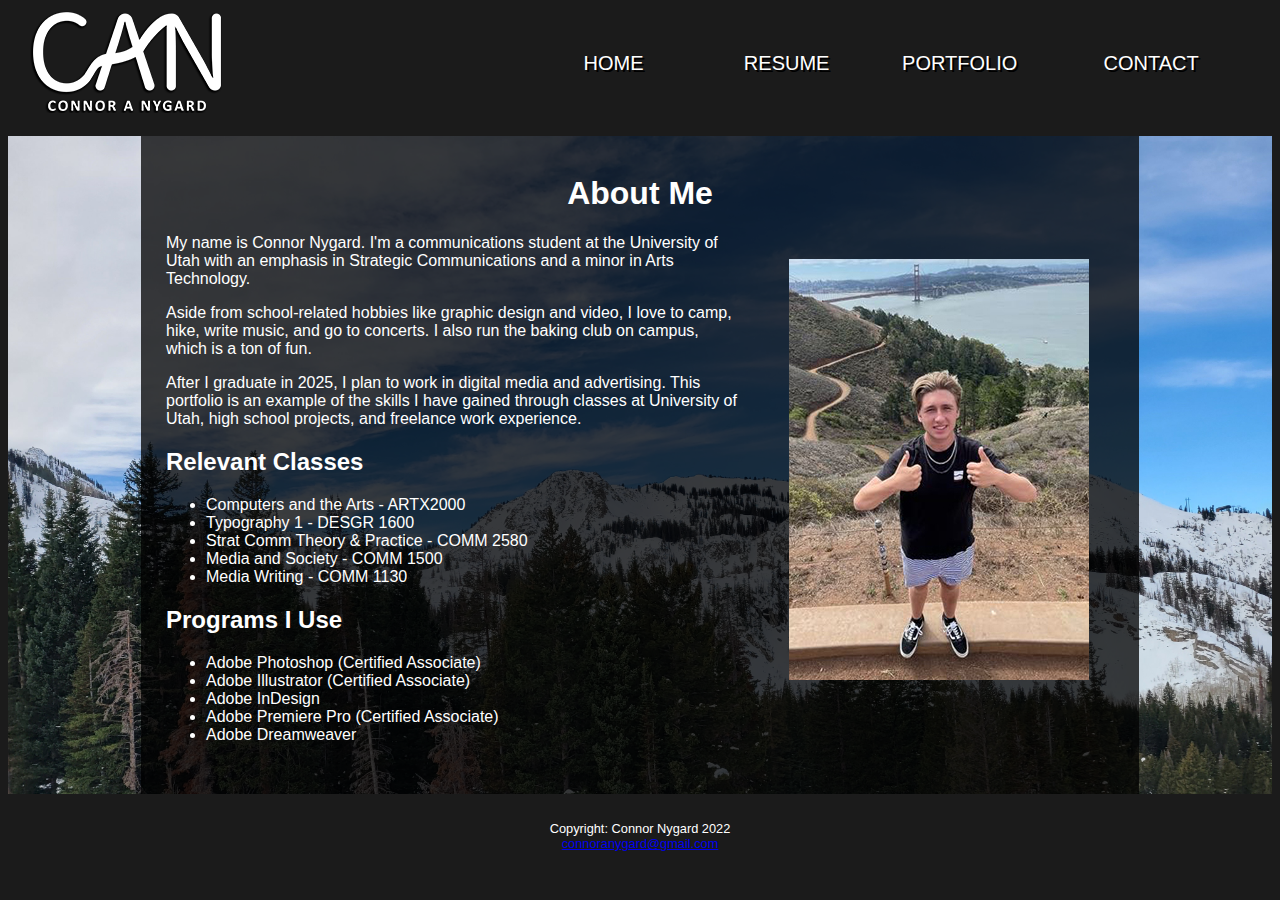
<file: index.html>
<!doctype html>
<html>
	<head>
	<title>Connor Nygard</title>
<link href="portfolio_style.css" rel="stylesheet" type="text/css">
    </head>
	
	<body>
		
<header>


	<nav>
	<table width="100%" border="0">
  <tbody>
    <tr>
      <td width="41%"><a href="index.html"><img src="images/CAN_logo.png" width="200" height="105" alt=""/></a></td>
      <td width="14%" align="center"><a href="index.html">HOME</a></td>
      <td width="14%" align="center"><a href="resume.html">RESUME</a></td>
      <td width="14%" align="center"><a href="portfolio.html">PORTFOLIO</a</td>
      <td width="17%" align="center"><a href="contact.html">CONTACT</a></td>
    </tr>
  </tbody>
</table>
		
		</nav>
	
	</header>
		
	<div class="wrapper">
<main><br>
	
	<h1>About Me</h1>
<img class="picture" src="images/me.jpg" width="300" height="421" alt="Me in San Francisco"/>	
  
<p>
  My name is Connor Nygard. I'm a communications student at the University of Utah with an emphasis in Strategic Communications and a minor in Arts Technology.</p>
<p>Aside from school-related hobbies like graphic design and video, I love to camp, hike, write music, and go to concerts. I also run the baking club on campus, which is a ton of fun.</p> 
	
	<p>After I graduate in 2025, I plan to work in digital media and advertising. This portfolio is an example of the skills I have gained through classes at University of Utah, high school projects, and freelance work experience. </p>
	
  <h2>Relevant Classes </h2>
  <ul>
    <li>Computers and the Arts - ARTX2000</li>
    <li>Typography 1 - DESGR 1600</li>
    <li>Strat Comm Theory &amp; Practice - COMM 2580</li>
    <li>Media and Society - COMM 1500</li>
    <li>Media Writing - COMM 1130</li>
  </ul>
  
  <h2>Programs I Use</h2>
  <ul>
    <li>Adobe Photoshop (Certified Associate)</li>
    <li>Adobe Illustrator (Certified Associate)</li>
    <li>Adobe InDesign</li>
    <li>Adobe Premiere Pro (Certified Associate)</li>
    <li>Adobe Dreamweaver</li>
  </ul>
</main>
<!--create footer--></div>
	<footer>
	  <p>Copyright: Connor Nygard 2022
	  <br><a href="mailto:connoranygard@gmail.com">connoranygard@gmail.com</a></p>
    </footer>
	</body>
</html>
</file>
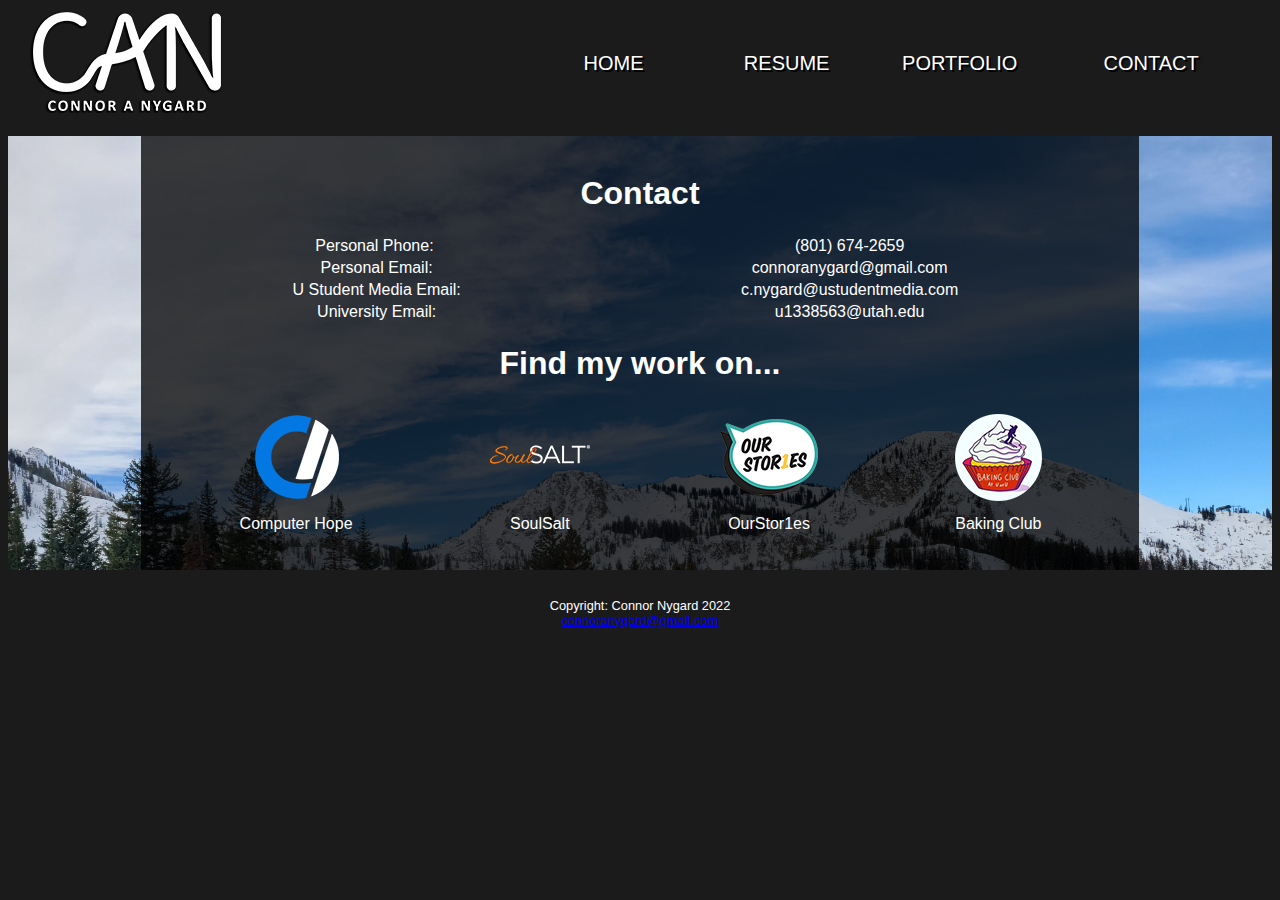
<file: contact.html>
<!doctype html>
<html>
	<head>
	<title>Connor Nygard</title>
<link href="portfolio_style.css" rel="stylesheet" type="text/css">
    </head>
	<body>
<header>
  	<nav>
	<table width="100%" border="0">
  <tbody>
    <tr>
      <td width="41%"><a href="index.html"><img src="images/CAN_logo.png" width="200" height="105" alt=""/></a></td>
      <td width="14%" align="center"><a href="index.html">HOME</a></td>
      <td width="14%" align="center"><a href="resume.html">RESUME</a></td>
      <td width="14%" align="center"><a href="portfolio.html">PORTFOLIO</a</td>
      <td width="17%" align="center"><a href="contact.html">CONTACT</a></td>
    </tr>
  </tbody>
</table>
		
		</nav>
	
	</header>
	<div class="wrapper">
<main><br>
  <!--style horizontal navigation-->	
  
  <h1>Contact</h1>
  
	<table width="100%" border="0">
  <tbody>
    <tr>
      <td align="center">Personal Phone:</td>
      <td align="center">&nbsp;(801) 674-2659</td>
    </tr>
    <tr>
      <td align="center">&nbsp;Personal Email:</td>
      <td align="center">&nbsp;connoranygard@gmail.com</td>
    </tr>
    <tr>
      <td align="center">&nbsp;U Student Media Email:</td>
      <td align="center">&nbsp;c.nygard@ustudentmedia.com</td>
    </tr>
    <tr>
      <td align="center">&nbsp;University Email:</td>
      <td align="center">&nbsp;u1338563@utah.edu</td>
    </tr>
  </tbody>
</table>
	
	<h1>Find my work on...</h1>
	
<table width="100%" border="0">
  <tbody>
    <tr>
      <td align="center"><a href="https://www.computerhope.com" target="new"><img src="images/socialMedia/computerhope.png" width="100" height="100" alt="Computer Hope"/></a></td>
      <td align="center"><a href="https://www.soulsalt.com" target="new"><img src="images/socialMedia/soulsalt.png" width="100" height="100" alt="Soul Salt"/></a></td>
      <td align="center"><a href="https://www.ourstor1es.com" target="new"><img src="images/socialMedia/ourstor1es.png" alt="OurStor1es" width="100" height="100" border="0"/></a></td>
      <td align="center"><a href="https://www.instagram.com/bakingclubatuofu" target="new"><img src="images/socialMedia/bakingclub.png" width="100" height="100" alt="Baking Club"/></a></td>
    </tr>
    <tr>
      <td align="center">Computer Hope</td>
      <td align="center">SoulSalt</td>
      <td align="center">OurStor1es</td>
      <td align="center">Baking Club</td>
    </tr>
  </tbody>
</table>
	
</main>
<!--create footer--></div>
	<footer>
	  <p>Copyright: Connor Nygard 2022
	  <br><a href="mailto:connoranygard@gmail.com">connoranygard@gmail.com</a></p>
    </footer>
	</body>
</html>
</file>
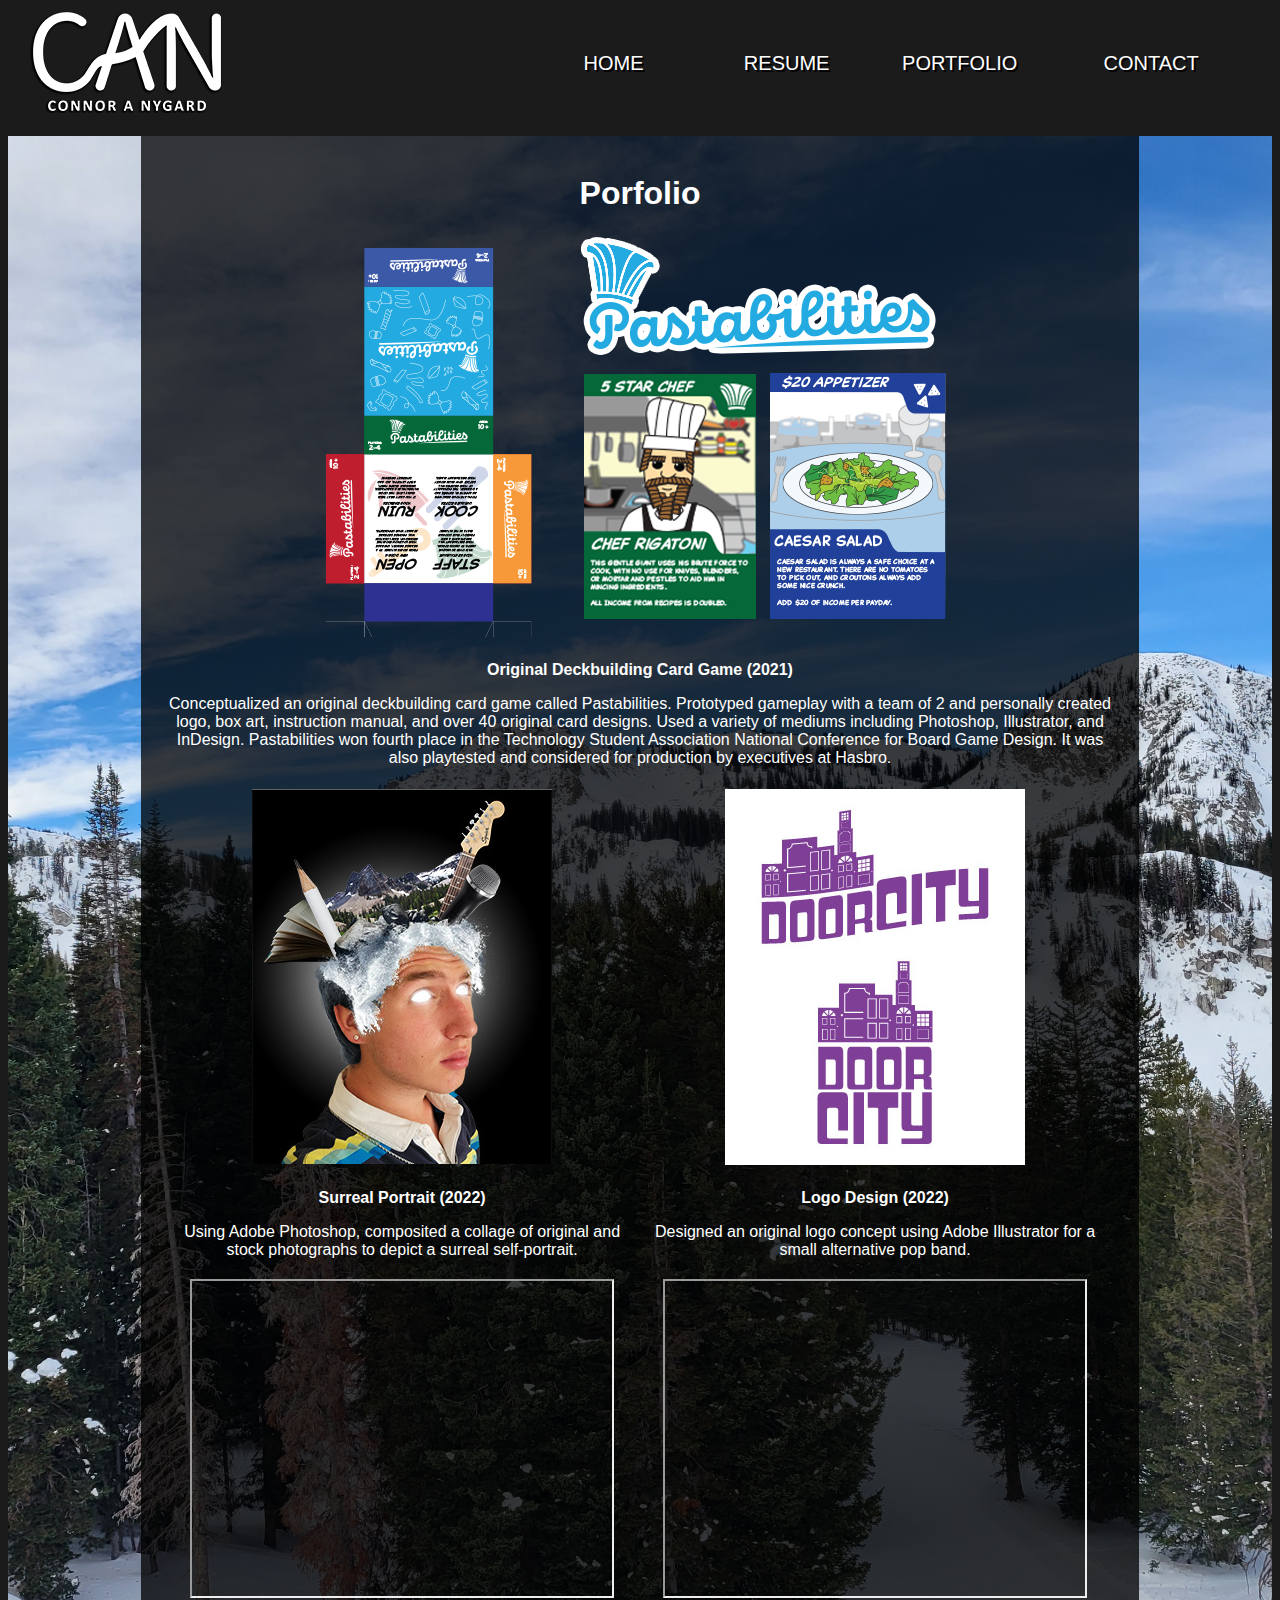
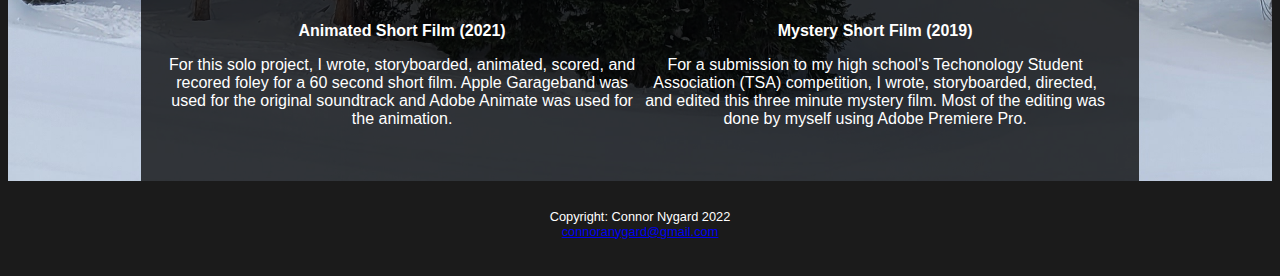
<file: portfolio.html>
<!doctype html>
<html>
	<head>
	<title>Connor Nygard</title>
<link href="portfolio_style.css" rel="stylesheet" type="text/css">
    </head>
	<body>
<header>
 	<nav>
	<table width="100%" border="0">
  <tbody>
    <tr>
      <td width="41%"><a href="index.html"><img src="images/CAN_logo.png" width="200" height="105" alt=""/></a></td>
      <td width="14%" align="center"><a href="index.html">HOME</a></td>
      <td width="14%" align="center"><a href="resume.html">RESUME</a></td>
      <td width="14%" align="center"><a href="portfolio.html">PORTFOLIO</a</td>
      <td width="17%" align="center"><a href="contact.html">CONTACT</a></td>
    </tr>
  </tbody>
</table>
		
		</nav>
	</header>
	<div class="wrapper">
<main><br>
  <!--style horizontal navigation-->	
  
  <h1>Porfolio</h1>
	
	
	
	<table width="100%" border="0">
  <tbody>
    <tr>
      <td align="center"><img src="images/gallery/pastabilities.png" width="700" height="400" alt=""/></td>
    </tr>
    <tr>
      <td align="center"><p><strong>Original Deckbuilding Card Game (2021)</strong></p>
        <p>Conceptualized an original deckbuilding card game called Pastabilities. Prototyped gameplay with a team of 2 and personally created logo, box art, instruction manual, and over 40 original card designs. Used a variety of mediums including Photoshop, Illustrator, and InDesign. Pastabilities won fourth place in the Technology Student Association National Conference for Board Game Design. It was also playtested and considered for production by executives at Hasbro.</p></td>
		
    </tr>
  </tbody>
</table>
	<table width="100%" border="0" align="center">
  <tbody>
    <tr>
      <td align="center"><img src="images/gallery/project1_thumb.jpg" alt="" width="300" height="375"></td>
      <td align="center" valign="middle"><a href="images/gallery/project2.jpg"> <img src="images/gallery/project2_thumb.jpg" width="300" alt=""/></a></td>
		
		
    </tr>
    <tr>
      <td align="center"><p><strong>Surreal Portrait (2022)</strong></p>
        <p>Using Adobe Photoshop, composited a collage of original and stock photographs to depict a surreal self-portrait.</p></td>
      <td align="center"><p><strong>Logo Design (2022)</strong></p>
        <p>Designed an original logo concept using Adobe Illustrator for a small alternative pop band.</p></td>
    </tr>
	  
	   <tr>
      <td align="center"><iframe width="420" height="315"
src="https://www.youtube.com/embed/bMByddzPCvk">
</iframe></td>
      <td align="center" valign="middle"><iframe width="420" height="315"
src="https://www.youtube.com/embed/vhEcWRYw37E">
</iframe></td></td>
		
    </tr>
    <tr>
      <td align="center"><p><strong>Animated Short Film (2021)</strong></p>
        <p>For this solo project, I wrote, storyboarded, animated, scored, and recored foley for a 60 second short film. Apple Garageband was used for the original soundtrack and Adobe Animate was used for the animation.</p></td>
      <td align="center"><p><strong>Mystery Short Film (2019)</strong></p>
        <p>For a submission to my high school's Techonology Student Association (TSA) competition, I wrote, storyboarded, directed, and edited this three minute mystery film. Most of the editing was done by myself using Adobe Premiere Pro.</p></td>
    </tr>
	
  </tbody>
</table>
		

		
</main>
		
	
		
<!--create footer--></div>
	<footer>
	  <p>Copyright: Connor Nygard 2022
	  <br><a href="mailto:connoranygard@gmail.com">connoranygard@gmail.com</a></p>
    </footer>
	</body>
</html>
</file>
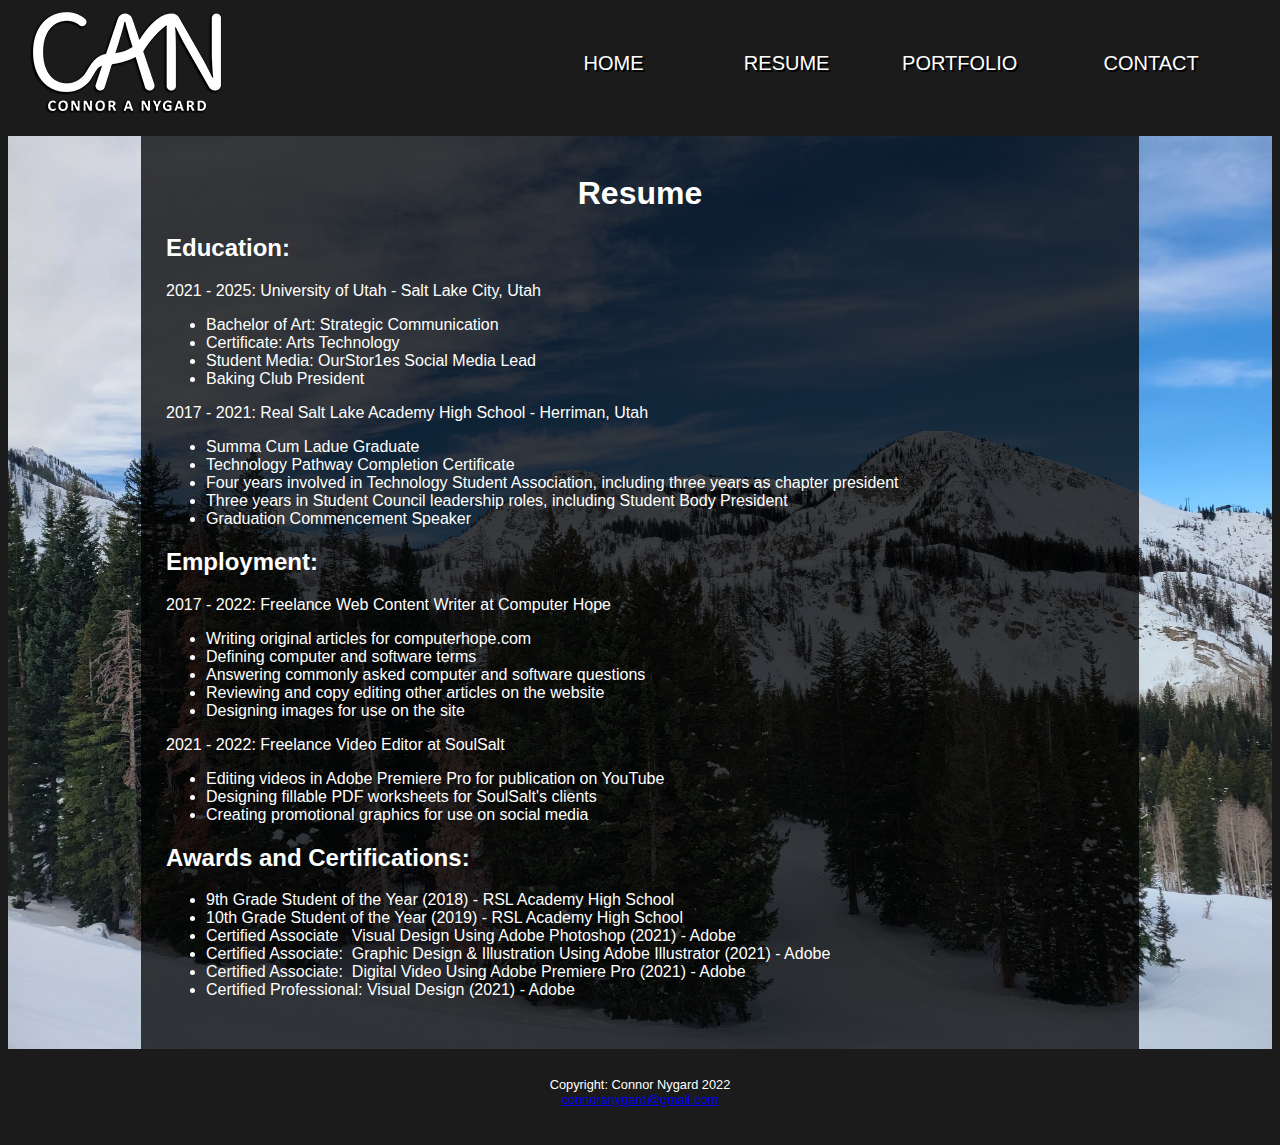
<file: resume.html>
<!doctype html>
<html>
	<head>
	<title>Connor Nygard</title>
<link href="portfolio_style.css" rel="stylesheet" type="text/css">
    </head>
	<body>
<header>
 	<nav>
	<table width="100%" border="0">
  <tbody>
    <tr>
      <td width="41%"><a href="index.html"><img src="images/CAN_logo.png" width="200" height="105" alt=""/></a></td>
      <td width="14%" align="center"><a href="index.html">HOME</a></td>
      <td width="14%" align="center"><a href="resume.html">RESUME</a></td>
      <td width="14%" align="center"><a href="portfolio.html">PORTFOLIO</a</td>
      <td width="17%" align="center"><a href="contact.html">CONTACT</a></td>
    </tr>
  </tbody>
</table>
		
		</nav>
	
	</header>
	<div class="wrapper">
<main><br>
  <!--style horizontal navigation-->	
  
  <h1>Resume</h1>
<h2>Education: </h2>
  
	<p>2021 - 2025: University of Utah - Salt Lake City, Utah</p>
	  <ul>
	
	<li>Bachelor of Art: Strategic Communication</li>
	<li>Certificate: Arts Technology</li>
	<li>Student Media: OurStor1es Social Media Lead</li>
	<li>Baking Club President</li>

	</ul>
	  

	<p>2017 - 2021: Real Salt Lake Academy High School - Herriman, Utah</p>
	  <ul>
	<li>Summa Cum Ladue Graduate</li>
	<li>Technology Pathway Completion Certificate</li>
	<li>Four years involved in Technology Student Association, including three years as chapter president</li>
	<li>Three years in Student Council leadership roles, including Student Body President</li>
	<li>Graduation Commencement Speaker</li>

	
    </ul>
	  

  <h2>Employment:</h2>
  <p>2017 - 2022:	Freelance Web Content Writer at Computer Hope</p>
<ul>
  <li>Writing original articles for computerhope.com</li>
  <li>Defining computer and software terms</li>
  <li>Answering commonly asked computer and software questions</li>
  <li>Reviewing and copy editing other articles on the website</li>
  <li>Designing images for use on the site<br>
  </li>
</ul>
	
    <p>2021 - 2022:	Freelance Video Editor at SoulSalt</p>
<ul>
  <li>Editing videos in Adobe Premiere Pro for publication on YouTube</li>
  <li>Designing fillable PDF worksheets for SoulSalt's clients</li>
  <li>Creating promotional graphics for use on social media<br>
  </li>
</ul>
  <h2>Awards and Certifications:</h2>
  <ul>
    <li>9th Grade Student of the Year (2018) - RSL Academy High School </li>
	  <li>10th Grade Student of the Year (2019) - RSL Academy High School</li>
	  <li>Certified Associate&nbsp; &nbsp;Visual Design Using Adobe Photoshop (2021) - Adobe</li>
	  <li>Certified Associate:&nbsp; Graphic Design &amp; Illustration Using Adobe Illustrator (2021) - Adobe</li>
	  <li>Certified Associate:&nbsp; Digital Video Using Adobe Premiere Pro (2021) - Adobe</li>
	  <li>Certified Professional: Visual Design (2021) - Adobe&nbsp;&nbsp;</li>
  </ul>
  </main>
<!--create footer--></div>
	<footer>
	  <p>Copyright: Connor Nygard 2022
	  <br><a href="mailto:connoranygard@gmail.com">connoranygard@gmail.com</a></p>
    </footer>
	</body>
</html>
</file>
<file: portfolio_style.css>
@charset "UTF-8";

h1 {
	
	text-align: center;
	
}



.picture {
	
	float: right;
	margin: 25px;
	margin-left: 50px;
}
	body {
    font-family: arial;
    background-color: #1B1B1B;
    margin-top: -10px;
	}

header {
    padding: 15px;
	background-color: #1B1B1B;
}

nav td a{
	
	font-family: arial;
	color:white;
	font-size: 20px;
	text-decoration: none;
	text-shadow: 2px 2px black;
}



	.wrapper {
    background-image: url(images/background.jpg);
    background-repeat: no-repeat;
    background-position: center top;
    background-size: cover;
    margin-bottom: -16px;
	}		
main {
    width: 75%;
    margin-left: auto;
    margin-right: auto;
    background-color: hsla(0,0%,0%,0.75);
    color: hsla(0,0%,100%,1.00);
    padding-left: 25px;
    padding-right: 25px;
	padding-bottom: 50px;
}
main a {
    color: #FFFFFF;
}
main a:hover {
    color: #05BFD1;
}
footer {
    background-color: #1B1B1B;
    color: #FFFFFF;
    text-align: center;
    font-size: 0.8em;
    padding-top: 15px;
    padding-bottom: 15px;
}
</file>
